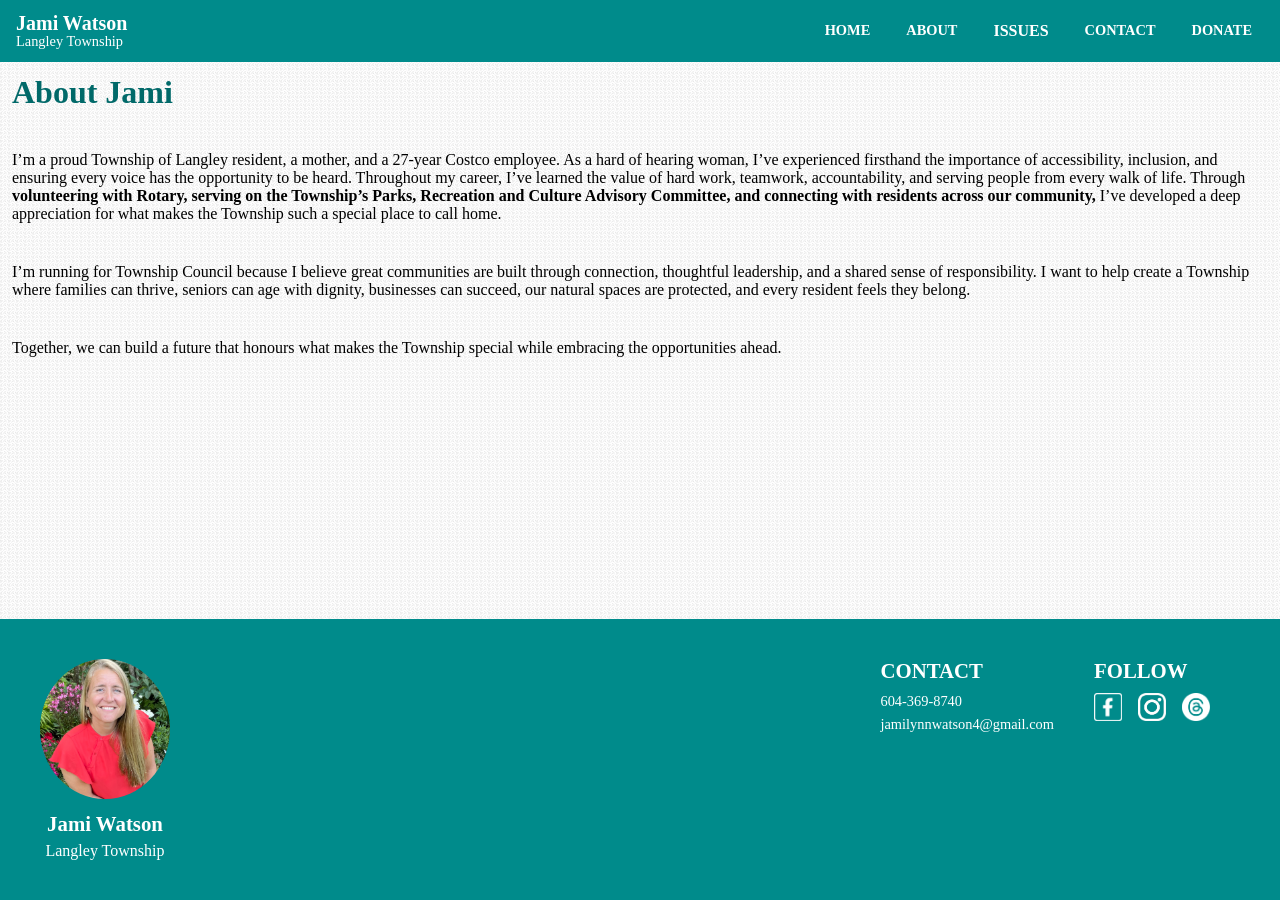
<file: about.html>
<!doctype html>
<html lang="en">
  <head>
    <meta charset="utf-8" />
    <meta name="viewport" content="width=device-width, initial-scale=1.0" />
    <meta name="description" content="Meet Jami Watson: Township of Langley resident, mother, and 27-year Costco employee running for Township Council to build a more inclusive, connected community.">
    <link href="css/style.css" rel="stylesheet" />
    <title>About | Jami Watson for Langley Township Council</title>
  </head>
  <body>

    <!-- BANNER -->
    <header class="hdr1" role="banner">
      <div class="hdr1__container">
        <div class="hdr1__bar">
          <span class="hdr1__wordmark">
            <span class="hdr1__name">Jami Watson</span>
            <span class="hdr1__municipality">Langley Township</span>
          </span>
          <div class="hdr1__actions">
            <a class="hdr1__nav-link" href="./index.html">HOME</a>
            <a class="hdr1__nav-link" href="./about.html">ABOUT</a>
            <div class="hdr1__dropdown">
              <button class="hdr1__nav-link hdr1__dropdown-toggle" aria-label="Read about Jami's stances on different issues" aria-haspopup="true" aria-expanded="false">ISSUES</button>
              <div class="hdr1__dropdown-menu">
                <a href="./issues/accessibility.html">Accessibility</a>
                <a href="./issues/community.html">Community</a>
                <a href="./issues/green_spaces.html">Green Spaces</a>
                <a href="./issues/housing.html">Housing</a>
                <a href="./issues/public_safety.html">Public Safety</a>
                <a href="./issues/seniors_and_families.html">Seniors &amp; Family</a>
              </div>
            </div>
            <a class="hdr1__nav-link" href="#contact">CONTACT</a>
            <a class="hdr1__nav-link" href="./donate.html">DONATE</a>
          </div>
        </div>
      </div>
    </header>

    <main class="page-content">
      <h1 class="issue__title">About Jami</h1>

      <p class="issue__body">
       I’m a proud Township of Langley resident, a mother, and a 27-year Costco employee. 
       As a hard of hearing woman, I’ve experienced firsthand the importance of accessibility, inclusion, and ensuring every voice has the opportunity to be heard. 
       Throughout my career, I’ve learned the value of hard work, teamwork, accountability, and serving people from every walk of life. 
       Through <b>volunteering with Rotary, serving on the Township’s Parks, Recreation and Culture Advisory Committee, and connecting with residents across our community,</b>
       I’ve developed a deep appreciation for what makes the Township such a special place to call home.
      </p>

      <p class="issue__body">
       I’m running for Township Council because I believe great communities are built through connection,
       thoughtful leadership, and a shared sense of responsibility. 
       I want to help create a Township where families can thrive, seniors can age with dignity,
       businesses can succeed, our natural spaces are protected, and every resident feels they belong.
      </p>

      <p class="issue__body">
       Together, we can build a future that honours what makes the Township special while embracing the opportunities ahead.
      </p>
    </main>

    <!-- FOOTER -->
    <footer class="ftr" id="contact" role="contentinfo">
      <div class="ftr__container">
        <div class="ftr__profile">
          <img class="ftr__photo" src="images/profile.jpg" alt="Jami Watson">
          <span class="ftr__name">Jami Watson</span>
          <span class="ftr__municipality">Langley Township</span>
        </div>
        <div class="ftr__right">
          <div class="ftr__contact">
            <span class="ftr__heading">CONTACT</span>
            <a class="ftr__link" href="tel:+16043698740" aria-label="Call Jami at 604-369-8740">604-369-8740</a>
            <a class="ftr__link" href="mailto:jamilynnwatson4@gmail.com" aria-label="Email Jami at jamilynnwatson4@gmail.com">jamilynnwatson4@gmail.com</a>
          </div>
          <div class="ftr__social">
            <span class="ftr__heading">FOLLOW</span>
            <div class="ftr__icons">
              <a class="ftr__icon" href="https://www.facebook.com/profile.php?id=61579025879005" aria-label="Jami on Facebook">
                <img src="images/facebook.png" alt="Facebook">
              </a>
              <a class="ftr__icon" href="https://www.instagram.com/community_of_langley_/" aria-label="Jami on Instagram">
                <img src="images/instagram.png" alt="Instagram">
              </a>
              <a class="ftr__icon" href="https://www.threads.com/@community_of_langley_/" aria-label="Jami on Threads">
                <img src="images/threads.png" alt="Threads">
              </a>
            </div>
          </div>
        </div>
      </div>
    </footer>

    <script src="js/main.js"></script>
  </body>
</html>
</file>
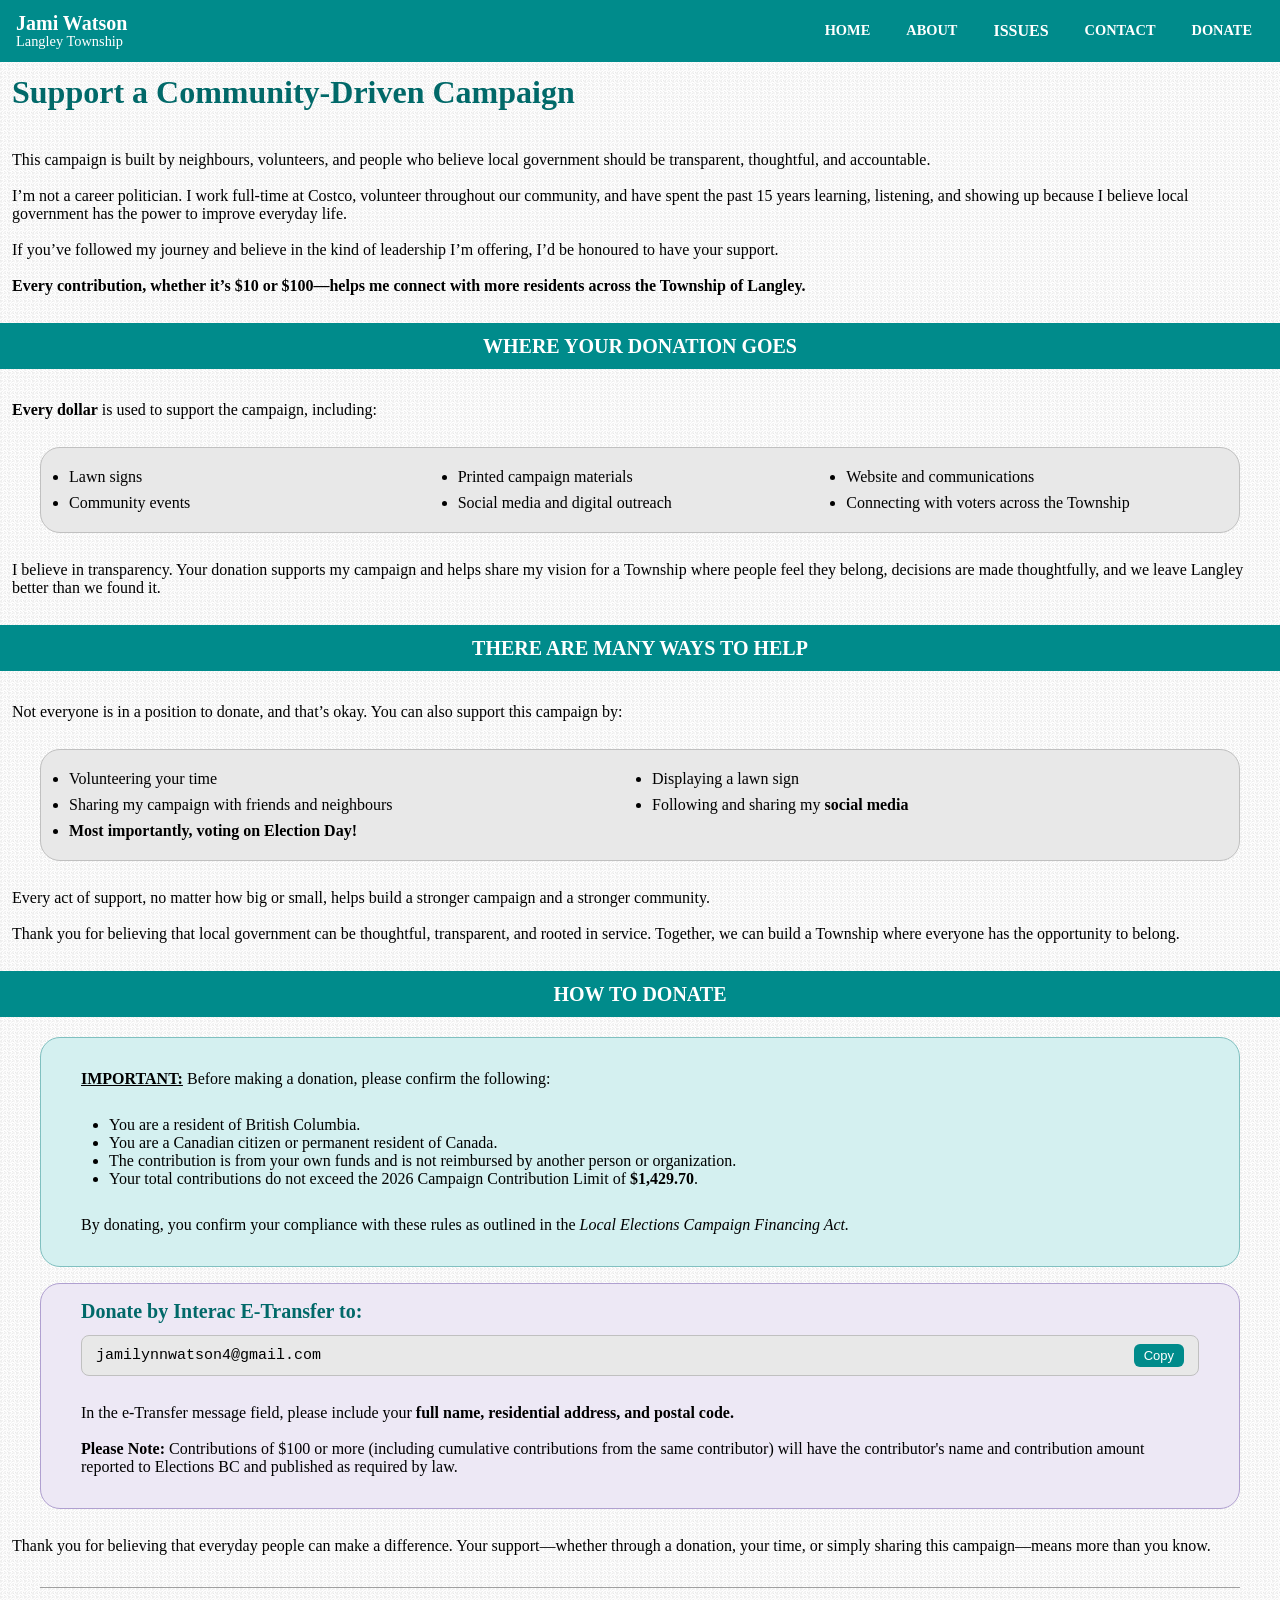
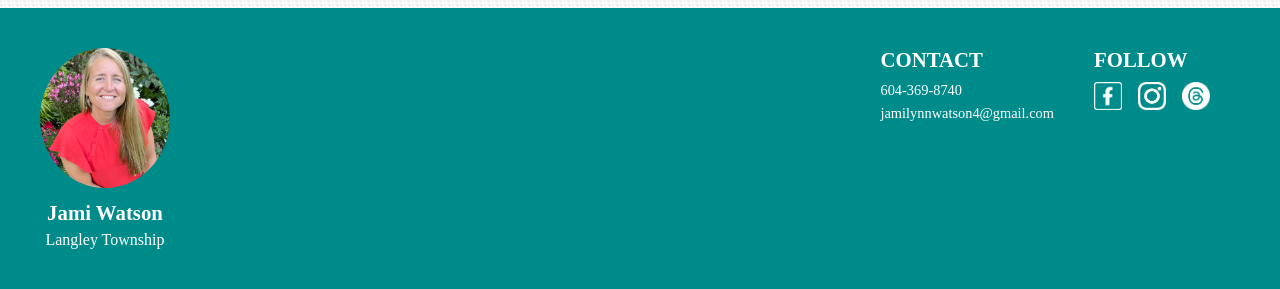
<file: donate.html>
<!doctype html>
<html lang="en">
  <head>
    <meta charset="utf-8" />
    <meta name="viewport" content="width=device-width, initial-scale=1.0" />
    <meta name="description" content="Support Jami Watson's campaign for Langley Township. Donate via Interac e-Transfer, volunteer, or share her vision for a transparent, community-driven local government.">
    <link href="css/style.css" rel="stylesheet" />
    <title>Donate | Jami Watson for Langley Township Council</title>
  </head>
  <body>

    <!-- BANNER -->
    <header class="hdr1" role="banner">
      <div class="hdr1__container">
        <div class="hdr1__bar">
          <span class="hdr1__wordmark">
            <span class="hdr1__name">Jami Watson</span>
            <span class="hdr1__municipality">Langley Township</span>
          </span>
          <div class="hdr1__actions">
            <a class="hdr1__nav-link" href="./index.html">HOME</a>
            <a class="hdr1__nav-link" href="./about.html">ABOUT</a>
            <div class="hdr1__dropdown">
              <button class="hdr1__nav-link hdr1__dropdown-toggle" aria-label="Read about Jami's stances on different issues" aria-haspopup="true" aria-expanded="false">ISSUES</button>
              <div class="hdr1__dropdown-menu">
                <a href="./issues/accessibility.html">Accessibility</a>
                <a href="./issues/community.html">Community</a>
                <a href="./issues/green_spaces.html">Green Spaces</a>
                <a href="./issues/housing.html">Housing</a>
                <a href="./issues/public_safety.html">Public Safety</a>
                <a href="./issues/seniors_and_families.html">Seniors &amp; Family</a>
              </div>
            </div>
            <a class="hdr1__nav-link" href="#contact">CONTACT</a>
            <a class="hdr1__nav-link" href="./donate.html">DONATE</a>
          </div>
        </div>
      </div>
    </header>

    <main class="page-content">
      <h1 class="issue__title">Support a Community-Driven Campaign</h1>

      <p class="issue__body">
        This campaign is built by neighbours, volunteers, and people who believe local government should be transparent, thoughtful, and accountable.<br><br>

        I’m not a career politician. I work full-time at Costco, volunteer throughout our community, and have spent the past 15 years learning, 
        listening, and showing up because I believe local government has the power to improve everyday life.<br><br>

        If you’ve followed my journey and believe in the kind of leadership I’m offering, I’d be honoured to have your support.<br><br>

        <b>Every contribution, whether it’s $10 or $100—helps me connect with more residents across the Township of Langley.</b>
      </p>

      <header class="hdr2">
        <span class="hdr2__body">WHERE YOUR DONATION GOES</span>
      </header>

      <p class="issue__body">
        <b>Every dollar</b> is used to support the campaign, including:
      </p>

      <ul class="donate__list">
        <li>Lawn signs</li>
        <li>Printed campaign materials</li>
        <li>Website and communications</li>
        <li>Community events</li>
        <li>Social media and digital outreach</li>
        <li>Connecting with voters across the Township</li>
      </ul>

      <p class="issue__body">
        I believe in transparency. Your donation supports my campaign and helps share my vision for a Township where people feel they belong, 
        decisions are made thoughtfully, and we leave Langley better than we found it.
      </p>

      <header class="hdr2">
        <span class="hdr2__body">THERE ARE MANY WAYS TO HELP</span>
      </header>

      <p class="issue__body">
        Not everyone is in a position to donate, and that’s okay. You can also support this campaign by:
      </p>

      <ul class="donate__list_2">
        <li>Volunteering your time</li>
        <li>Displaying a lawn sign</li>
        <li>Sharing my campaign with friends and neighbours</li>
        <li>Following and sharing my <a class='socials-link' href=#contact>social media</a></li>
        <li><b>Most importantly, voting on Election Day!</b></li>
      </ul>

      <p class="issue__body">
        Every act of support, no matter how big or small, helps build a stronger campaign and a stronger community.<br><br>
        Thank you for believing that local government can be thoughtful, transparent, and rooted in service. 
        Together, we can build a Township where everyone has the opportunity to belong.
      </p>

      <header class="hdr2">
        <span class="hdr2__body">HOW TO DONATE</span>
      </header>
      
      <div class="donate__card">
        <p class="issue__body">
          <u><b>IMPORTANT:</b></u> Before making a donation, please confirm the following:
        </p>

        <ul class="confirm__list">
          <li>You are a resident of British Columbia.</li>
          <li>You are a Canadian citizen or permanent resident of Canada.</li>
          <li>The contribution is from your own funds and is not reimbursed by another person or organization.</li>
          <li>Your total contributions do not exceed the 2026 Campaign Contribution Limit of <b>$1,429.70</b>.</li>
        </ul>
        <p class="issue__body">By donating, you confirm your compliance with these rules as outlined in the <i>Local Elections Campaign Financing Act.</i></p>
      </div>
      
      <div class="donate__card_2">
        <h3 class="donate__subheading">Donate by Interac E-Transfer to:</h3>
        <div class="copy-block">
          <span class="copy-block__text">jamilynnwatson4@gmail.com</span>
          <button class="copy-block__btn" onclick="copyToClipboard(this, 'jamilynnwatson4@gmail.com')">Copy</button>
        </div>

        <p class="issue__body">
          In the e-Transfer message field, please include your <b>full name, residential address, and postal code.</b><br><br>
          <b>Please Note:</b> Contributions of $100 or more (including cumulative contributions from the same contributor) 
          will have the contributor's name and contribution amount reported to Elections BC and published as required by law.
        </p>
      </div>

      <p class="issue__body">
        Thank you for believing that everyday people can make a difference. 
        Your support—whether through a donation, your time, or simply sharing this campaign—means more than you know.
      </p>

      <div class="footer-divider"></div>
    </main>

    <!-- FOOTER -->
    <footer class="ftr" id="contact" role="contentinfo">
      <div class="ftr__container">
        <div class="ftr__profile">
          <img class="ftr__photo" src="images/profile.jpg" alt="Jami Watson">
          <span class="ftr__name">Jami Watson</span>
          <span class="ftr__municipality">Langley Township</span>
        </div>
        <div class="ftr__right">
          <div class="ftr__contact">
            <span class="ftr__heading">CONTACT</span>
            <a class="ftr__link" href="tel:+16043698740" aria-label="Call Jami at 604-369-8740">604-369-8740</a>
            <a class="ftr__link" href="mailto:jamilynnwatson4@gmail.com" aria-label="Email Jami at jamilynnwatson4@gmail.com">jamilynnwatson4@gmail.com</a>
          </div>
          <div class="ftr__social">
            <span class="ftr__heading">FOLLOW</span>
            <div class="ftr__icons">
              <a class="ftr__icon" href="https://www.facebook.com/profile.php?id=61579025879005" aria-label="Jami on Facebook">
                <img src="images/facebook.png" alt="Facebook">
              </a>
              <a class="ftr__icon" href="https://www.instagram.com/community_of_langley_/" aria-label="Jami on Instagram">
                <img src="images/instagram.png" alt="Instagram">
              </a>
              <a class="ftr__icon" href="https://www.threads.com/@community_of_langley_/" aria-label="Jami on Threads">
                <img src="images/threads.png" alt="Threads">
              </a>
            </div>
          </div>
        </div>
      </div>
    </footer>

    <script src="js/main.js"></script>
  </body>
</html>
</file>
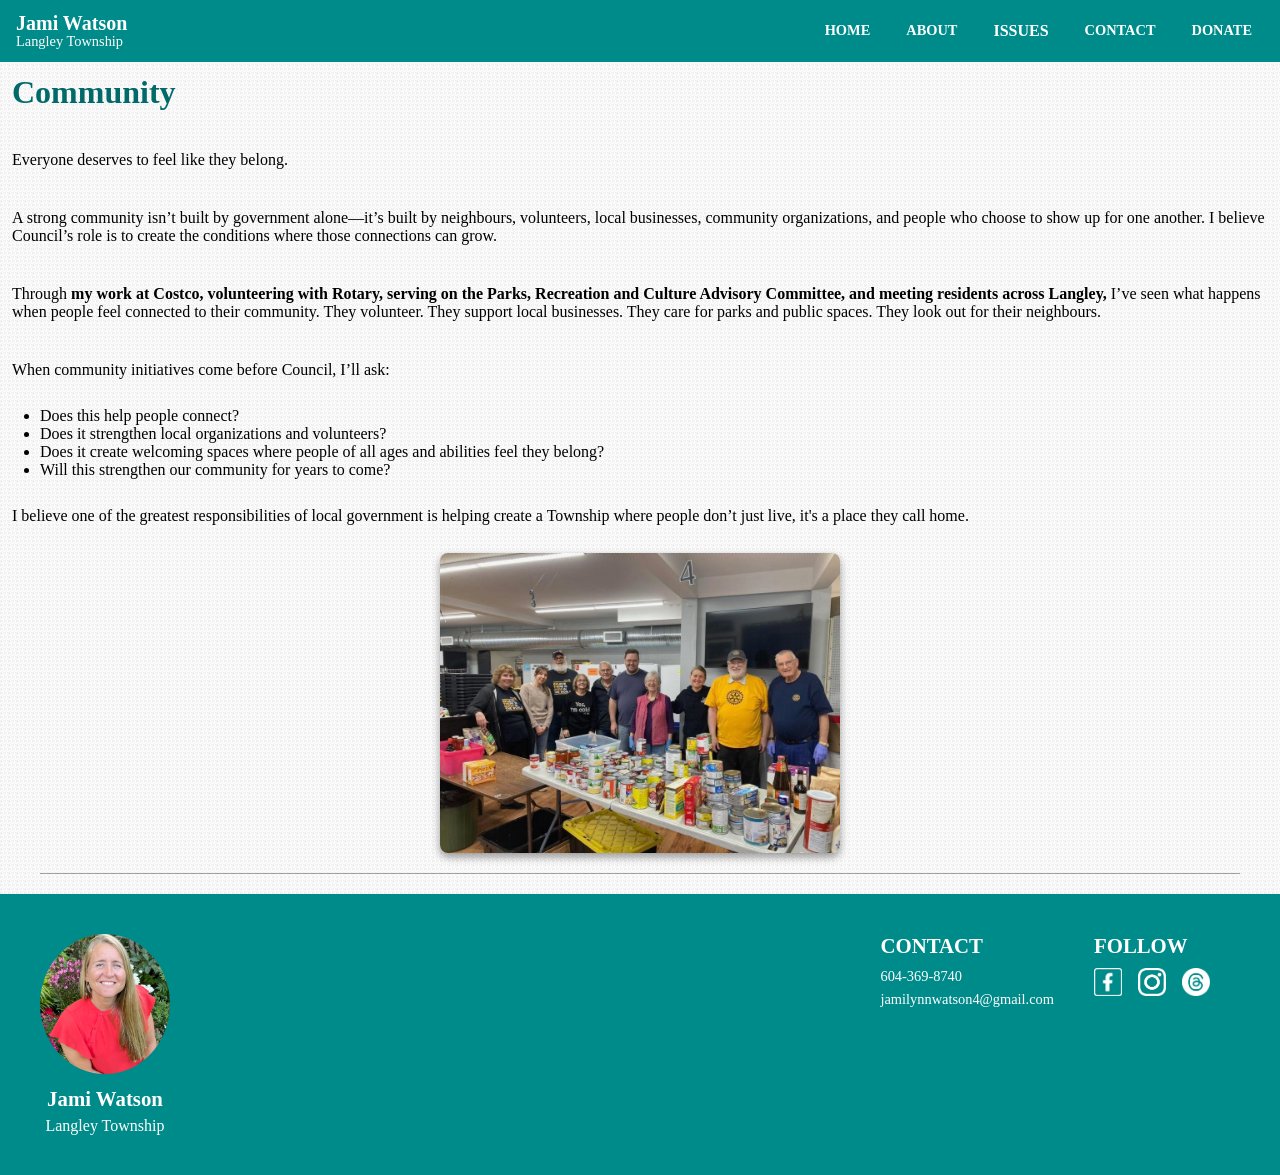
<file: issues/community.html>
<!doctype html>
<html lang="en">
  <head>
    <meta charset="utf-8" />
    <meta name="viewport" content="width=device-width, initial-scale=1.0" />
    <meta name="description" content="Jami Watson on building community: strengthening connections between neighbours, volunteers, and local organizations so every resident of Langley Township feels they belong.">
    <link href="../css/style.css" rel="stylesheet" />
    <title>Community | Jami Watson for Langley Township Council</title>
  </head>
  <body>

    <header class="hdr1" role="banner">
      <div class="hdr1__container">
        <div class="hdr1__bar">
          <span class="hdr1__wordmark">
            <span class="hdr1__name">Jami Watson</span>
            <span class="hdr1__municipality">Langley Township</span>
          </span>
          <div class="hdr1__actions">
            <a class="hdr1__nav-link" href="../index.html">HOME</a>
            <a class="hdr1__nav-link" href="../about.html">ABOUT</a>
            <div class="hdr1__dropdown">
              <button class="hdr1__nav-link hdr1__dropdown-toggle" aria-label="Read about Jami's stances on different issues" aria-haspopup="true" aria-expanded="false">ISSUES</button>
              <div class="hdr1__dropdown-menu">
                <a href="./accessibility.html">Accessibility</a>
                <a href="./community.html">Community</a>
                <a href="./green_spaces.html">Green Spaces</a>
                <a href="./housing.html">Housing</a>
                <a href="./public_safety.html">Public Safety</a>
                <a href="./seniors_and_families.html">Seniors &amp; Family</a>
              </div>
            </div>
            <a class="hdr1__nav-link" href="#contact">CONTACT</a>
            <a class="hdr1__nav-link" href="../donate.html">DONATE</a>
          </div>
        </div>
      </div>
    </header>

    <main class="page-content">
      <h1 class="issue__title">Community</h1>

      <p class="issue__body">
        Everyone deserves to feel like they belong.
      </p>

      <p class="issue__body">
        A strong community isn’t built by government alone—it’s built by neighbours, 
        volunteers, local businesses, community organizations, and people who choose to show up for one another. 
        I believe Council’s role is to create the conditions where those connections can grow.
      </p>

      <p class="issue__body">
      Through <b>my work at Costco, volunteering with Rotary, serving on the Parks, Recreation and Culture Advisory Committee, and meeting residents across Langley,</b>
      I’ve seen what happens when people feel connected to their community. They volunteer. 
      They support local businesses. They care for parks and public spaces. They look out for their neighbours.
      </p>

      <p class="issue__body">
      When community initiatives come before Council, I’ll ask:
      </p>

      <ul class="issue__list">
        <li>Does this help people connect?</li>
        <li>Does it strengthen local organizations and volunteers?</li>
        <li>Does it create welcoming spaces where people of all ages and abilities feel they belong?</li>
        <li>Will this strengthen our community for years to come?</li>
      </ul>

      <p class="issue__body">
        I believe one of the greatest responsibilities of local government is helping create a Township where people don’t just live, it's a place they call home.
      </p>

      <img class="community__image" src="../images/community_2.jpeg" alt="Jami volunteering at the food bank with Rotary.">
      <div class="footer-divider"></div>
    </main>

    <!-- FOOTER -->
    <footer class="ftr" id="contact" role="contentinfo">
      <div class="ftr__container">
        <div class="ftr__profile">
          <img class="ftr__photo" src="../images/profile.jpg" alt="Jami Watson">
          <span class="ftr__name">Jami Watson</span>
          <span class="ftr__municipality">Langley Township</span>
        </div>
        <div class="ftr__right">
          <div class="ftr__contact">
            <span class="ftr__heading">CONTACT</span>
            <a class="ftr__link" href="tel:+16043698740" aria-label="Call Jami at 604-369-8740">604-369-8740</a>
            <a class="ftr__link" href="mailto:jamilynnwatson4@gmail.com" aria-label="Email Jami at jamilynnwatson4@gmail.com">jamilynnwatson4@gmail.com</a>
          </div>
          <div class="ftr__social">
            <span class="ftr__heading">FOLLOW</span>
            <div class="ftr__icons">
              <a class="ftr__icon" href="https://www.facebook.com/profile.php?id=61579025879005" aria-label="Jami on Facebook">
                <img src="../images/facebook.png" alt="Facebook">
              </a>
              <a class="ftr__icon" href="https://www.instagram.com/community_of_langley_/" aria-label="Jami on Instagram">
                <img src="../images/instagram.png" alt="Instagram">
              </a>
              <a class="ftr__icon" href="https://www.threads.com/@community_of_langley_/" aria-label="Jami on Threads">
                <img src="../images/threads.png" alt="Threads">
              </a>
            </div>
          </div>
        </div>
      </div>
    </footer>

    <script src="../js/main.js"></script>
  </body>
</html>
</file>
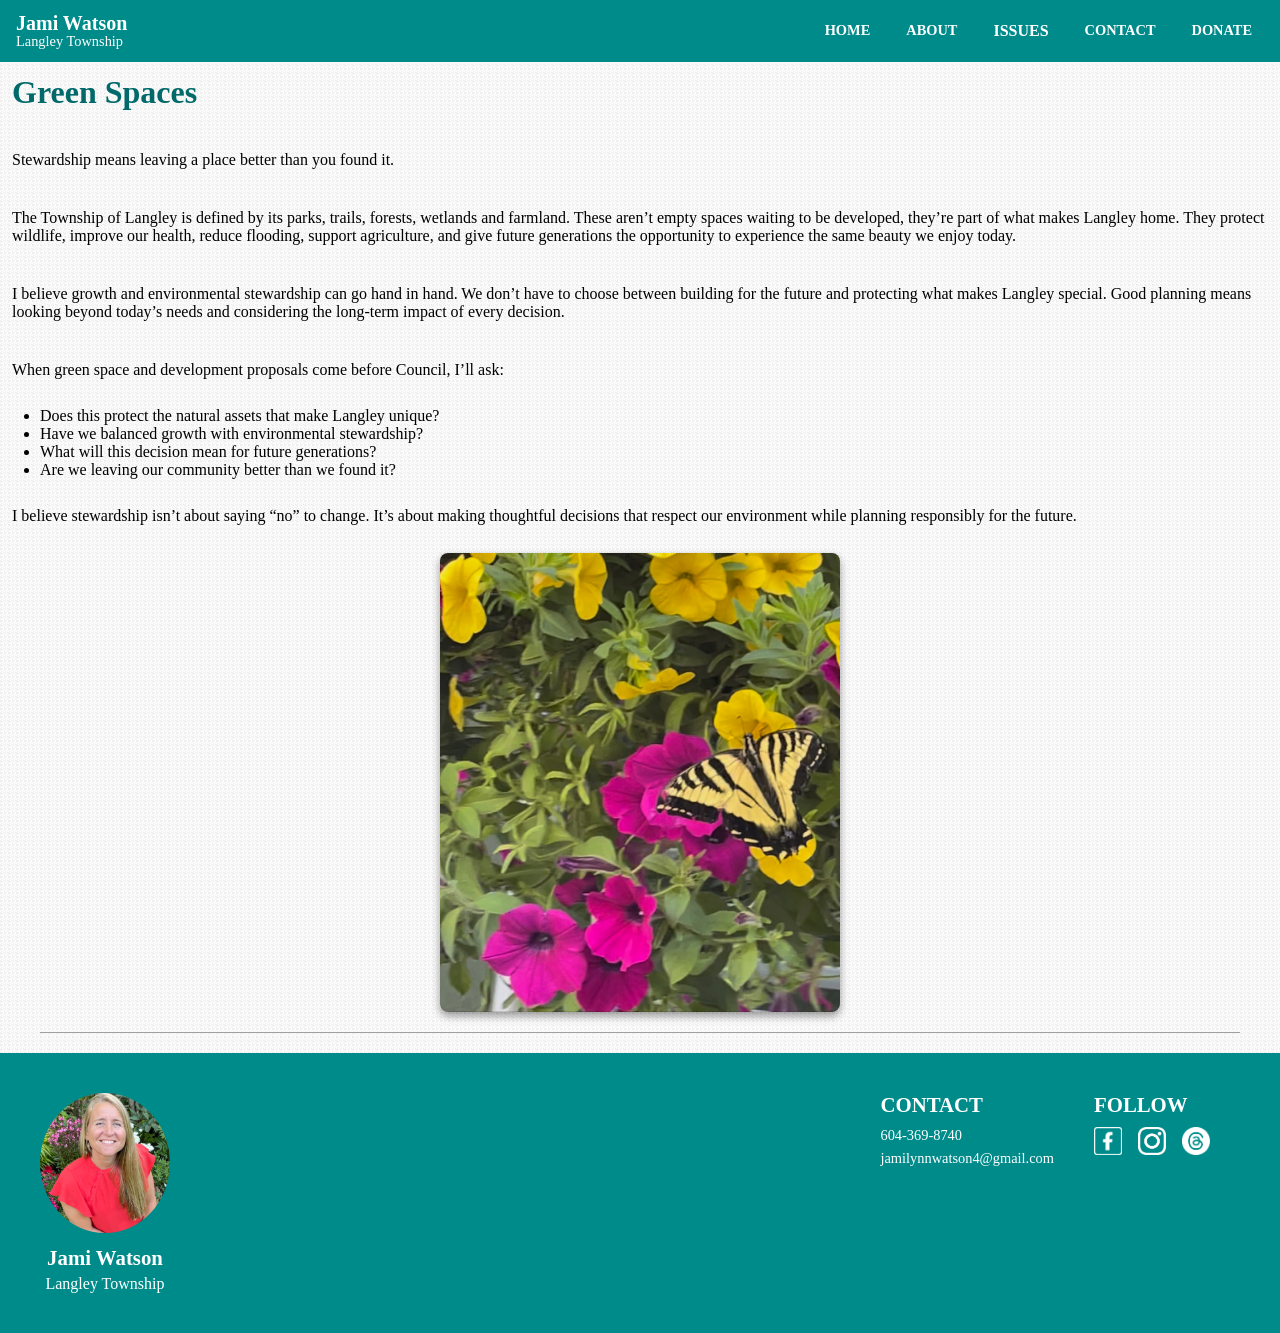
<file: issues/green_spaces.html>
<!doctype html>
<html lang="en">
  <head>
    <meta charset="utf-8" />
    <meta name="viewport" content="width=device-width, initial-scale=1.0" />
    <meta name="description" content="Jami Watson on green spaces: protecting Langley Township's parks, trails, forests, and farmland while balancing responsible growth with long-term environmental stewardship.">
    <link href="../css/style.css" rel="stylesheet" />
    <title>Green Spaces | Jami Watson for Langley Township Council</title>
  </head>
  <body>

    <header class="hdr1" role="banner">
      <div class="hdr1__container">
        <div class="hdr1__bar">
          <span class="hdr1__wordmark">
            <span class="hdr1__name">Jami Watson</span>
            <span class="hdr1__municipality">Langley Township</span>
          </span>
          <div class="hdr1__actions">
            <a class="hdr1__nav-link" href="../index.html">HOME</a>
            <a class="hdr1__nav-link" href="../about.html">ABOUT</a>
            <div class="hdr1__dropdown">
              <button class="hdr1__nav-link hdr1__dropdown-toggle" aria-label="Read about Jami's stances on different issues" aria-haspopup="true" aria-expanded="false">ISSUES</button>
              <div class="hdr1__dropdown-menu">
                <a href="./accessibility.html">Accessibility</a>
                <a href="./community.html">Community</a>
                <a href="./green_spaces.html">Green Spaces</a>
                <a href="./housing.html">Housing</a>
                <a href="./public_safety.html">Public Safety</a>
                <a href="./seniors_and_families.html">Seniors &amp; Family</a>
              </div>
            </div>
            <a class="hdr1__nav-link" href="#contact">CONTACT</a>
            <a class="hdr1__nav-link" href="../donate.html">DONATE</a>
          </div>
        </div>
      </div>
    </header>

    <main class="page-content">
      <h1 class="issue__title">Green Spaces</h1>

      <p class="issue__body">
        Stewardship means leaving a place better than you found it.
      </p>

      <p class="issue__body">
        The Township of Langley is defined by its parks, trails, forests, wetlands and farmland.
        These aren’t empty spaces waiting to be developed, they’re part of what makes Langley home.
        They protect wildlife, improve our health, reduce flooding, support agriculture, and give future generations the opportunity to experience the same beauty we enjoy today.
      </p>

      <p class="issue__body">
        I believe growth and environmental stewardship can go hand in hand.
        We don’t have to choose between building for the future and protecting what makes Langley special. 
        Good planning means looking beyond today’s needs and considering the long-term impact of every decision.
      </p>

      <p class="issue__body">
        When green space and development proposals come before Council, I’ll ask:
      </p>

      <ul class="issue__list">
        <li>Does this protect the natural assets that make Langley unique?</li>
        <li>Have we balanced growth with environmental stewardship?</li>
        <li>What will this decision mean for future generations?</li>
        <li>Are we leaving our community better than we found it?</li>
      </ul>

      <p class="issue__body">
        I believe stewardship isn’t about saying “no” to change. 
        It’s about making thoughtful decisions that respect our environment while planning responsibly for the future.
      </p>

      <img class="green_spaces__image" src="../images/green_spaces_3.jpeg" alt="A butterfly sitting on a flower.">
      <div class="footer-divider"></div>

    </main>

    <!-- FOOTER -->
    <footer class="ftr" id="contact" role="contentinfo">
      <div class="ftr__container">
        <div class="ftr__profile">
          <img class="ftr__photo" src="../images/profile.jpg" alt="Jami Watson">
          <span class="ftr__name">Jami Watson</span>
          <span class="ftr__municipality">Langley Township</span>
        </div>
        <div class="ftr__right">
          <div class="ftr__contact">
            <span class="ftr__heading">CONTACT</span>
            <a class="ftr__link" href="tel:+16043698740" aria-label="Call Jami at 604-369-8740">604-369-8740</a>
            <a class="ftr__link" href="mailto:jamilynnwatson4@gmail.com" aria-label="Email Jami at jamilynnwatson4@gmail.com">jamilynnwatson4@gmail.com</a>
          </div>
          <div class="ftr__social">
            <span class="ftr__heading">FOLLOW</span>
            <div class="ftr__icons">
              <a class="ftr__icon" href="https://www.facebook.com/profile.php?id=61579025879005" aria-label="Jami on Facebook">
                <img src="../images/facebook.png" alt="Facebook">
              </a>
              <a class="ftr__icon" href="https://www.instagram.com/community_of_langley_/" aria-label="Jami on Instagram">
                <img src="../images/instagram.png" alt="Instagram">
              </a>
              <a class="ftr__icon" href="https://www.threads.com/@community_of_langley_/" aria-label="Jami on Threads">
                <img src="../images/threads.png" alt="Threads">
              </a>
            </div>
          </div>
        </div>
      </div>
    </footer>

    <script src="../js/main.js"></script>
  </body>
</html>
</file>
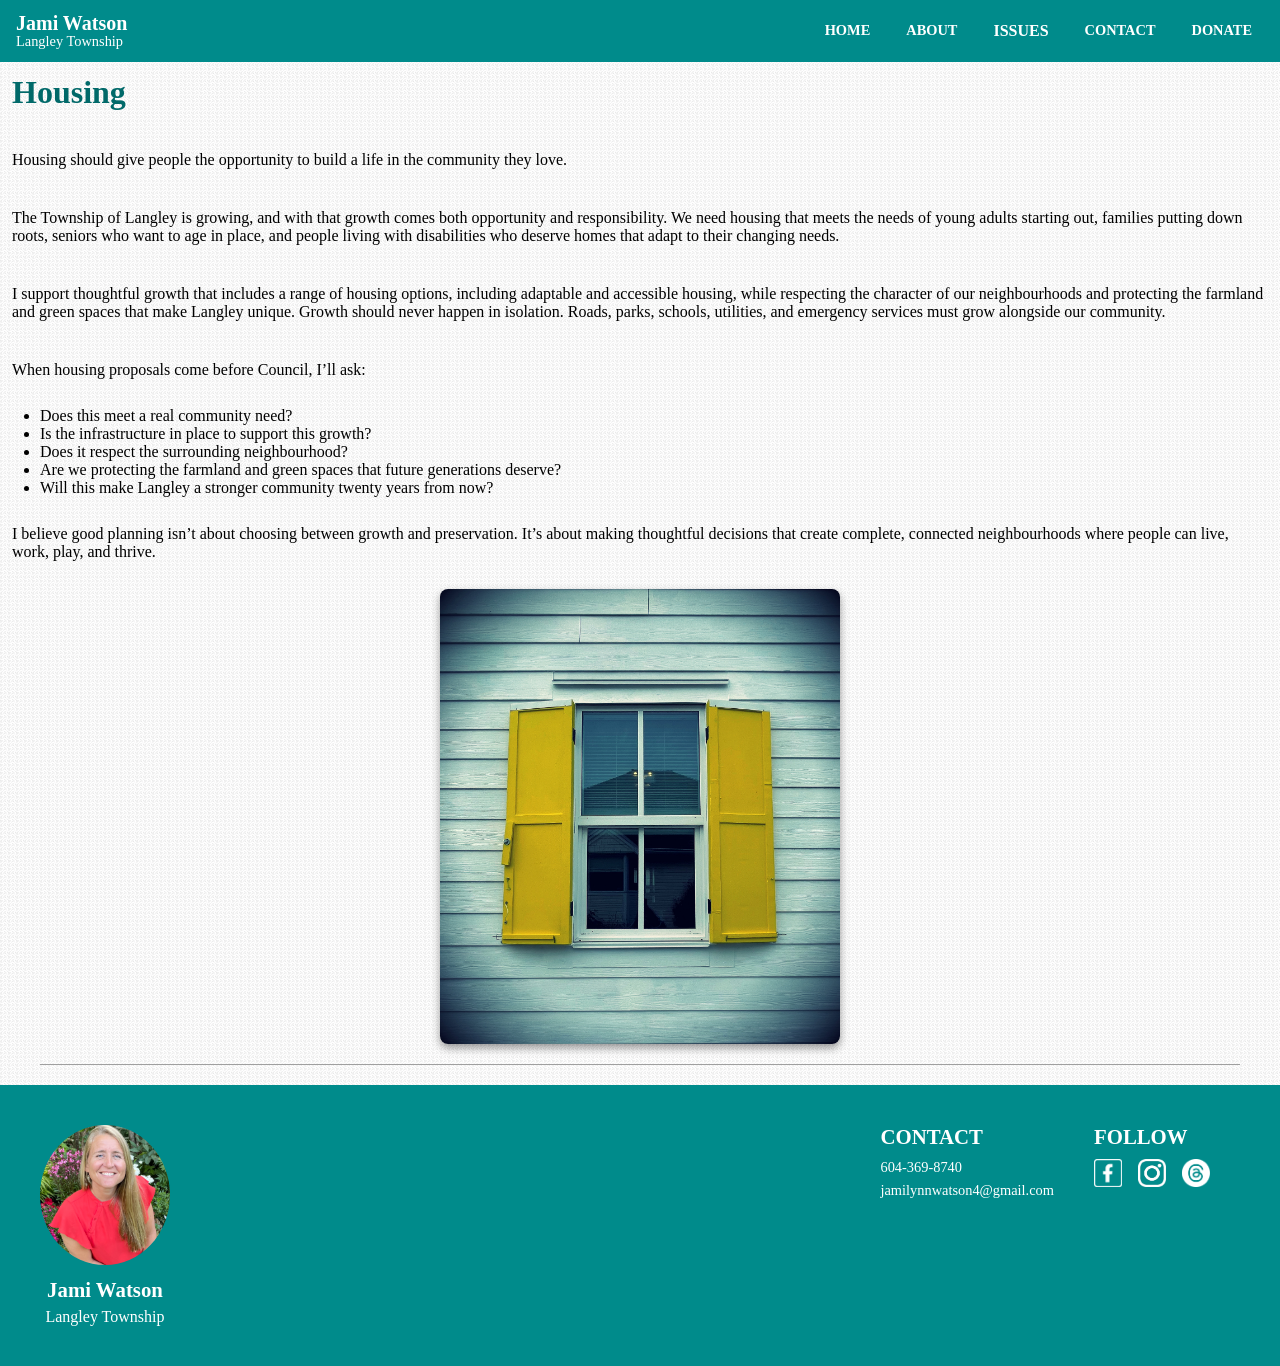
<file: issues/housing.html>
<!doctype html>
<html lang="en">
  <head>
    <meta charset="utf-8" />
    <meta name="viewport" content="width=device-width, initial-scale=1.0" />
    <meta name="description" content="Jami Watson on housing: supporting thoughtful growth with a range of accessible housing options for Langley Township, backed by infrastructure that grows alongside the community.">
    <link href="../css/style.css" rel="stylesheet" />
    <title>Housing | Jami Watson for Langley Township Council</title>
  </head>
  <body>

    <header class="hdr1" role="banner">
      <div class="hdr1__container">
        <div class="hdr1__bar">
          <span class="hdr1__wordmark">
            <span class="hdr1__name">Jami Watson</span>
            <span class="hdr1__municipality">Langley Township</span>
          </span>
          <div class="hdr1__actions">
            <a class="hdr1__nav-link" href="../index.html">HOME</a>
            <a class="hdr1__nav-link" href="../about.html">ABOUT</a>
            <div class="hdr1__dropdown">
              <button class="hdr1__nav-link hdr1__dropdown-toggle" aria-label="Read about Jami's stances on different issues" aria-haspopup="true" aria-expanded="false">ISSUES</button>
              <div class="hdr1__dropdown-menu">
                <a href="./accessibility.html">Accessibility</a>
                <a href="./community.html">Community</a>
                <a href="./green_spaces.html">Green Spaces</a>
                <a href="./housing.html">Housing</a>
                <a href="./public_safety.html">Public Safety</a>
                <a href="./seniors_and_families.html">Seniors &amp; Family</a>
              </div>
            </div>
            <a class="hdr1__nav-link" href="#contact">CONTACT</a>
            <a class="hdr1__nav-link" href="../donate.html">DONATE</a>
          </div>
        </div>
      </div>
    </header>

    <main class="page-content">
      <h1 class="issue__title">Housing</h1>

      <p class="issue__body">
        Housing should give people the opportunity to build a life in the community they love.
      </p>

      <p class="issue__body">
        The Township of Langley is growing, and with that growth comes both opportunity and responsibility. 
        We need housing that meets the needs of young adults starting out, families putting down roots, 
        seniors who want to age in place, and people living with disabilities who deserve homes that adapt to their changing needs.
      </p>

      <p class="issue__body">
        I support thoughtful growth that includes a range of housing options, including adaptable and accessible housing,
        while respecting the character of our neighbourhoods and protecting the farmland and green spaces that make Langley unique.
        Growth should never happen in isolation. Roads, parks, schools, utilities, and emergency services must grow alongside our community.
      </p>
      
      <p class="issue__body">When housing proposals come before Council, I’ll ask:</p>

      <ul class="issue__list">
        <li>Does this meet a real community need?</li>
        <li>Is the infrastructure in place to support this growth?</li>
        <li>Does it respect the surrounding neighbourhood?</li>
        <li>Are we protecting the farmland and green spaces that future generations deserve?</li>
        <li>Will this make Langley a stronger community twenty years from now?</li>
      </ul>

      <p class="issue__body">
        I believe good planning isn’t about choosing between growth and preservation. 
        It’s about making thoughtful decisions that create complete, connected neighbourhoods where people can live, work, play, and thrive.
      </p>

      <img class="housing__image" src="../images/housing_3.jpeg" alt="A window with yellow shutters on a blue house.">
      <div class="footer-divider"></div>

    </main>

    <!-- FOOTER -->
    <footer class="ftr" id="contact" role="contentinfo">
      <div class="ftr__container">
        <div class="ftr__profile">
          <img class="ftr__photo" src="../images/profile.jpg" alt="Jami Watson">
          <span class="ftr__name">Jami Watson</span>
          <span class="ftr__municipality">Langley Township</span>
        </div>
        <div class="ftr__right">
          <div class="ftr__contact">
            <span class="ftr__heading">CONTACT</span>
            <a class="ftr__link" href="tel:+16043698740" aria-label="Call Jami at 604-369-8740">604-369-8740</a>
            <a class="ftr__link" href="mailto:jamilynnwatson4@gmail.com" aria-label="Email Jami at jamilynnwatson4@gmail.com">jamilynnwatson4@gmail.com</a>
          </div>
          <div class="ftr__social">
            <span class="ftr__heading">FOLLOW</span>
            <div class="ftr__icons">
              <a class="ftr__icon" href="https://www.facebook.com/profile.php?id=61579025879005" aria-label="Jami on Facebook">
                <img src="../images/facebook.png" alt="Facebook">
              </a>
              <a class="ftr__icon" href="https://www.instagram.com/community_of_langley_/" aria-label="Jami on Instagram">
                <img src="../images/instagram.png" alt="Instagram">
              </a>
              <a class="ftr__icon" href="https://www.threads.com/@community_of_langley_/" aria-label="Jami on Threads">
                <img src="../images/threads.png" alt="Threads">
              </a>
            </div>
          </div>
        </div>
      </div>
    </footer>

    <script src="../js/main.js"></script>
  </body>
</html>
</file>
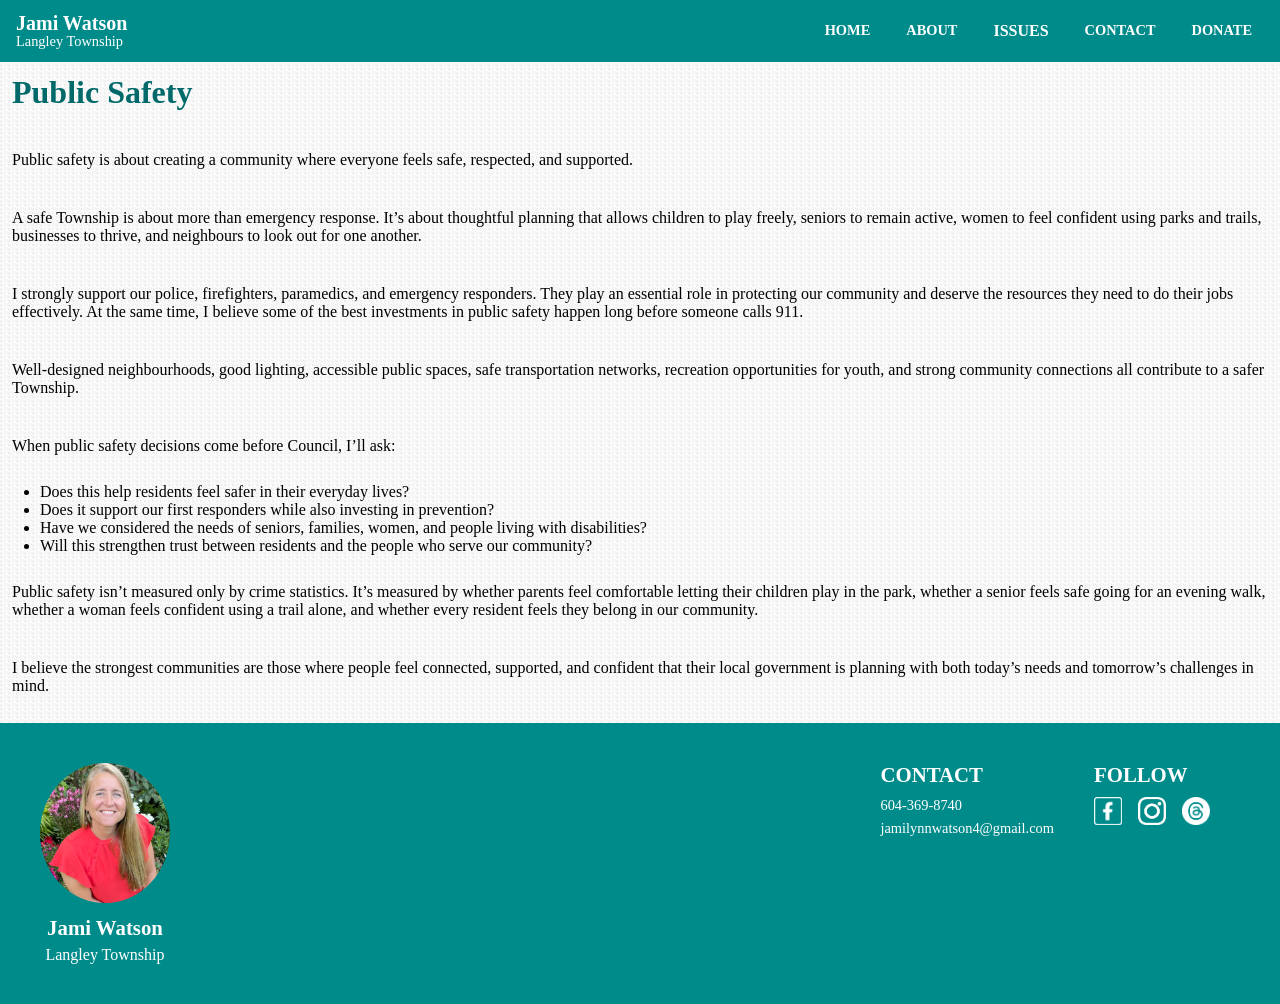
<file: issues/public_safety.html>
<!doctype html>
<html lang="en">
  <head>
    <meta charset="utf-8" />
    <meta name="viewport" content="width=device-width, initial-scale=1.0" />
    <meta name="description" content="Jami Watson on public safety: supporting first responders while investing in prevention through good design, lighting, and strong community connections across Langley Township.">
    <link href="../css/style.css" rel="stylesheet" />
    <title>Public Safety | Jami Watson for Langley Township Council</title>
  </head>
  <body>

    <header class="hdr1" role="banner">
      <div class="hdr1__container">
        <div class="hdr1__bar">
          <span class="hdr1__wordmark">
            <span class="hdr1__name">Jami Watson</span>
            <span class="hdr1__municipality">Langley Township</span>
          </span>
          <div class="hdr1__actions">
            <a class="hdr1__nav-link" href="../index.html">HOME</a>
            <a class="hdr1__nav-link" href="../about.html">ABOUT</a>
            <div class="hdr1__dropdown">
              <button class="hdr1__nav-link hdr1__dropdown-toggle" aria-label="Read about Jami's stances on different issues" aria-haspopup="true" aria-expanded="false">ISSUES</button>
              <div class="hdr1__dropdown-menu">
                <a href="./accessibility.html">Accessibility</a>
                <a href="./community.html">Community</a>
                <a href="./green_spaces.html">Green Spaces</a>
                <a href="./housing.html">Housing</a>
                <a href="./public_safety.html">Public Safety</a>
                <a href="./seniors_and_families.html">Seniors &amp; Family</a>
              </div>
            </div>
            <a class="hdr1__nav-link" href="#contact">CONTACT</a>
            <a class="hdr1__nav-link" href="../donate.html">DONATE</a>
          </div>
        </div>
      </div>
    </header>

    <main class="page-content">
      <h1 class="issue__title">Public Safety</h1>

      <p class="issue__body">
        Public safety is about creating a community where everyone feels safe, respected, and supported.
      </p>

      <p class="issue__body">
        A safe Township is about more than emergency response. 
        It’s about thoughtful planning that allows children to play freely, seniors to remain active, 
        women to feel confident using parks and trails, businesses to thrive, and neighbours to look out for one another.
      </p>

      <p class="issue__body">
        I strongly support our police, firefighters, paramedics, and emergency responders. 
        They play an essential role in protecting our community and deserve the resources they need to do their jobs effectively.
        At the same time, I believe some of the best investments in public safety happen long before someone calls 911.
      </p>

      <p class="issue__body">
        Well-designed neighbourhoods, good lighting, accessible public spaces, 
        safe transportation networks, recreation opportunities for youth, and strong community connections all contribute to a safer Township.
      </p>

      <p class="issue__body">
        When public safety decisions come before Council, I’ll ask:
      </p>

      <ul class="issue__list">
        <li>Does this help residents feel safer in their everyday lives?</li>
        <li>Does it support our first responders while also investing in prevention?</li>
        <li>Have we considered the needs of seniors, families, women, and people living with disabilities?</li>
        <li>Will this strengthen trust between residents and the people who serve our community?</li>
      </ul>

      <p class="issue__body">
        Public safety isn’t measured only by crime statistics. 
        It’s measured by whether parents feel comfortable letting their children play in the park, 
        whether a senior feels safe going for an evening walk, whether a woman feels confident using a trail alone, 
        and whether every resident feels they belong in our community.
      </p>

      <p class="issue__body">
        I believe the strongest communities are those where people feel connected, 
        supported, and confident that their local government is planning with both today’s needs and tomorrow’s challenges in mind.
      </p>
    </main>

    <!-- FOOTER -->
    <footer class="ftr" id="contact" role="contentinfo">
      <div class="ftr__container">
        <div class="ftr__profile">
          <img class="ftr__photo" src="../images/profile.jpg" alt="Jami Watson">
          <span class="ftr__name">Jami Watson</span>
          <span class="ftr__municipality">Langley Township</span>
        </div>
        <div class="ftr__right">
          <div class="ftr__contact">
            <span class="ftr__heading">CONTACT</span>
            <a class="ftr__link" href="tel:+16043698740" aria-label="Call Jami at 604-369-8740">604-369-8740</a>
            <a class="ftr__link" href="mailto:jamilynnwatson4@gmail.com" aria-label="Email Jami at jamilynnwatson4@gmail.com">jamilynnwatson4@gmail.com</a>
          </div>
          <div class="ftr__social">
            <span class="ftr__heading">FOLLOW</span>
            <div class="ftr__icons">
              <a class="ftr__icon" href="https://www.facebook.com/profile.php?id=61579025879005" aria-label="Jami on Facebook">
                <img src="../images/facebook.png" alt="Facebook">
              </a>
              <a class="ftr__icon" href="https://www.instagram.com/community_of_langley_/" aria-label="Jami on Instagram">
                <img src="../images/instagram.png" alt="Instagram">
              </a>
              <a class="ftr__icon" href="https://www.threads.com/@community_of_langley_/" aria-label="Jami on Threads">
                <img src="../images/threads.png" alt="Threads">
              </a>
            </div>
          </div>
        </div>
      </div>
    </footer>

    <script src="../js/main.js"></script>
  </body>
</html>
</file>
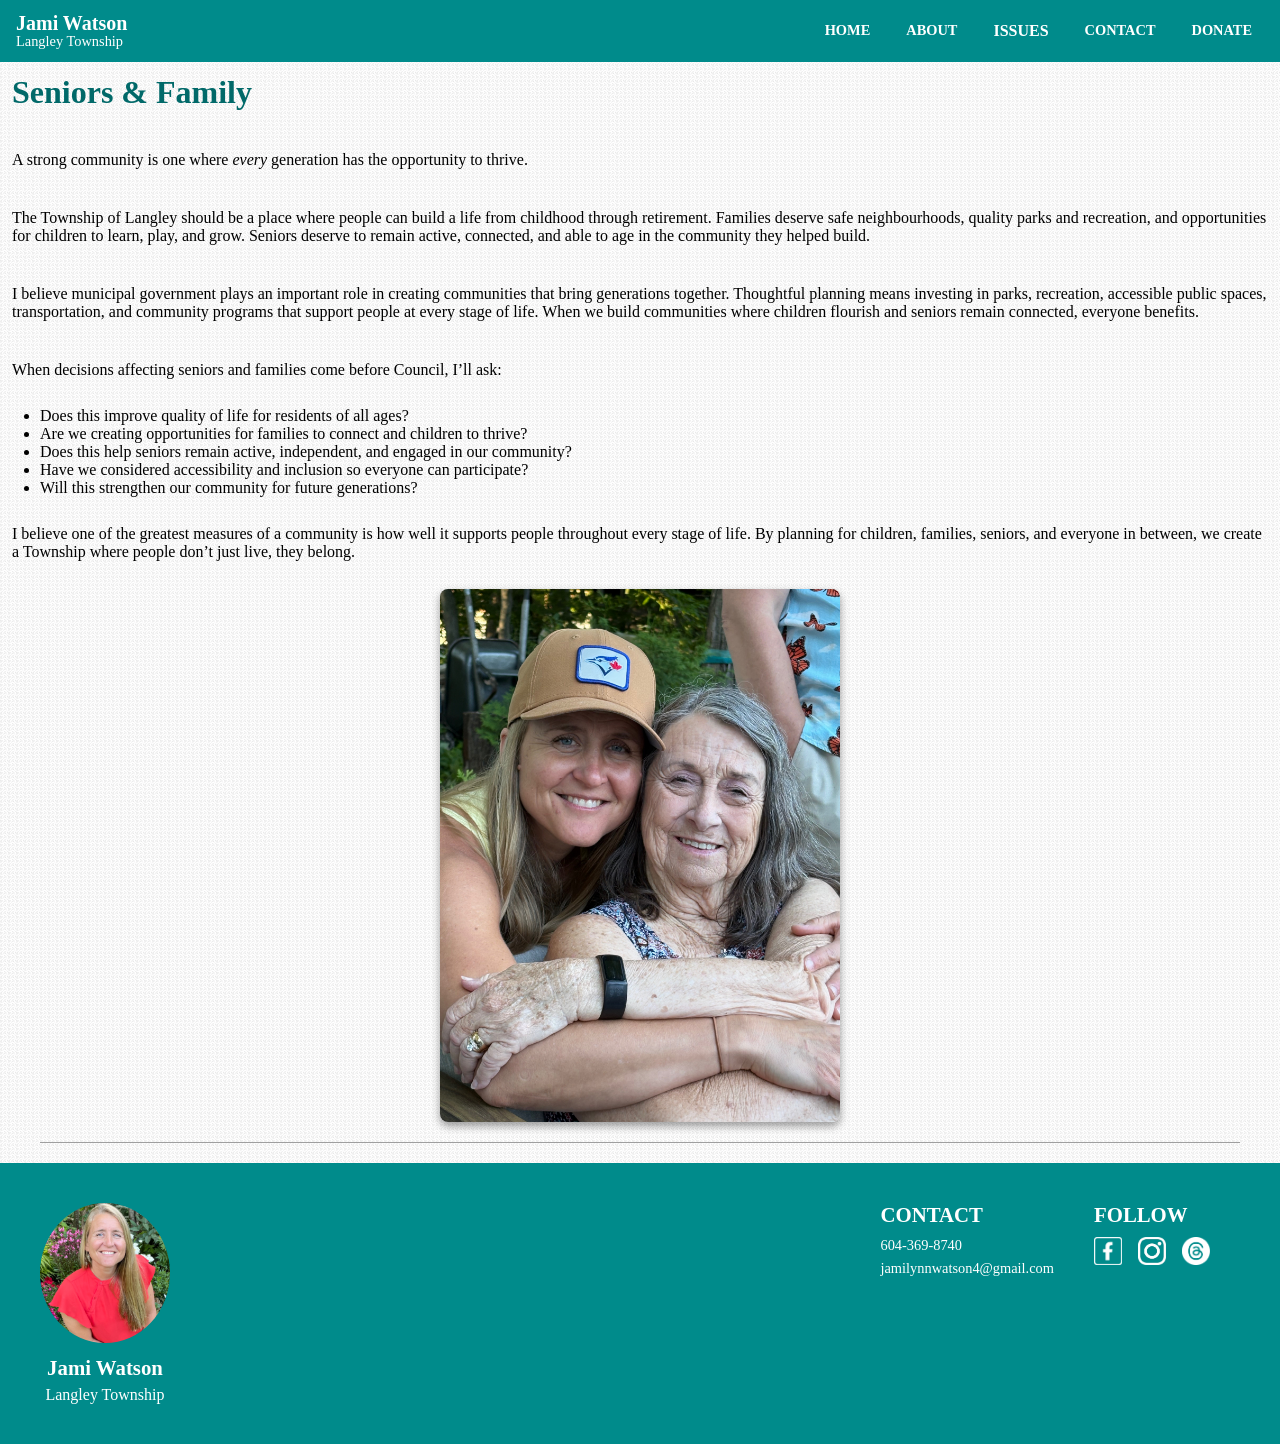
<file: issues/seniors_and_families.html>
<!doctype html>
<html lang="en">
  <head>
    <meta charset="utf-8" />
    <meta name="viewport" content="width=device-width, initial-scale=1.0" />
    <meta name="description" content="Jami Watson on seniors & family: investing in parks, accessible spaces, and community programs so every generation in Langley Township can thrive and stay connected.">
    <link href="../css/style.css" rel="stylesheet" />
    <title>Seniors &amp; Family | Jami Watson for Langley Township Council</title>
  </head>
  <body>

    <header class="hdr1" role="banner">
      <div class="hdr1__container">
        <div class="hdr1__bar">
          <span class="hdr1__wordmark">
            <span class="hdr1__name">Jami Watson</span>
            <span class="hdr1__municipality">Langley Township</span>
          </span>
          <div class="hdr1__actions">
            <a class="hdr1__nav-link" href="../index.html">HOME</a>
            <a class="hdr1__nav-link" href="../about.html">ABOUT</a>
            <div class="hdr1__dropdown">
              <button class="hdr1__nav-link hdr1__dropdown-toggle" aria-label="Read about Jami's stances on different issues" aria-haspopup="true" aria-expanded="false">ISSUES</button>
              <div class="hdr1__dropdown-menu">
                <a href="./accessibility.html">Accessibility</a>
                <a href="./community.html">Community</a>
                <a href="./green_spaces.html">Green Spaces</a>
                <a href="./housing.html">Housing</a>
                <a href="./public_safety.html">Public Safety</a>
                <a href="./seniors_and_families.html">Seniors &amp; Family</a>
              </div>
            </div>
            <a class="hdr1__nav-link" href="#contact">CONTACT</a>
            <a class="hdr1__nav-link" href="../donate.html">DONATE</a>
          </div>
        </div>
      </div>
    </header>

    <main class="page-content">
      <h1 class="issue__title">Seniors &amp; Family</h1>

      <p class="issue__body">
        A strong community is one where <i>every</i> generation has the opportunity to thrive.
      </p>

      <p class="issue__body">
        The Township of Langley should be a place where people can build a life from childhood through retirement.
        Families deserve safe neighbourhoods, quality parks and recreation, and opportunities for children to learn, 
        play, and grow. Seniors deserve to remain active, connected, and able to age in the community they helped build.
      </p>

      <p class="issue__body">
        I believe municipal government plays an important role in creating communities that bring generations together.
        Thoughtful planning means investing in parks, recreation, accessible public spaces, transportation,
        and community programs that support people at every stage of life. When we build communities where children flourish and seniors remain connected, everyone benefits.
      </p>

      <p class="issue__body">
        When decisions affecting seniors and families come before Council, I’ll ask:
      </p>

      <ul class="issue__list">
        <li>Does this improve quality of life for residents of all ages?</li>
        <li>Are we creating opportunities for families to connect and children to thrive?</li>
        <li>Does this help seniors remain active, independent, and engaged in our community?</li>
        <li>Have we considered accessibility and inclusion so everyone can participate?</li>
        <li>Will this strengthen our community for future generations?</li>
      </ul>

      <p class="issue__body">
        I believe one of the greatest measures of a community is how well it supports people throughout every stage of life.
        By planning for children, families, seniors, and everyone in between, we create a Township where people don’t just live, they belong.
      </p>

      <img class="seniors_and_family__image" src="../images/seniors_and_families_2.jpeg" alt="Jami with a relative.">
      <div class="footer-divider"></div>

    </main>

    <!-- FOOTER -->
    <footer class="ftr" id="contact" role="contentinfo">
      <div class="ftr__container">
        <div class="ftr__profile">
          <img class="ftr__photo" src="../images/profile.jpg" alt="Jami Watson">
          <span class="ftr__name">Jami Watson</span>
          <span class="ftr__municipality">Langley Township</span>
        </div>
        <div class="ftr__right">
          <div class="ftr__contact">
            <span class="ftr__heading">CONTACT</span>
            <a class="ftr__link" href="tel:+16043698740" aria-label="Call Jami at 604-369-8740">604-369-8740</a>
            <a class="ftr__link" href="mailto:jamilynnwatson4@gmail.com" aria-label="Email Jami at jamilynnwatson4@gmail.com">jamilynnwatson4@gmail.com</a>
          </div>
          <div class="ftr__social">
            <span class="ftr__heading">FOLLOW</span>
            <div class="ftr__icons">
              <a class="ftr__icon" href="https://www.facebook.com/profile.php?id=61579025879005" aria-label="Jami on Facebook">
                <img src="../images/facebook.png" alt="Facebook">
              </a>
              <a class="ftr__icon" href="https://www.instagram.com/community_of_langley_/" aria-label="Jami on Instagram">
                <img src="../images/instagram.png" alt="Instagram">
              </a>
              <a class="ftr__icon" href="https://www.threads.com/@community_of_langley_/" aria-label="Jami on Threads">
                <img src="../images/threads.png" alt="Threads">
              </a>
            </div>
          </div>
        </div>
      </div>
    </footer>

    <script src="../js/main.js"></script>
  </body>
</html>
</file>
<file: css/style.css>
/* Remove default page margins/padding */
html,
body {
  margin: 0;
  padding: 0;
  background-image: url('../images/p6.webp');
  min-height: 100%;
}

body {
  display: flex;
  flex-direction: column;
  min-height: 100vh;
}

/* Remove default margin on headings */
h1, h2, h3, h4, h5, h6 {
  margin: 0;
  padding: 0;
}

/* HEADER */
header.hdr1 {
  margin: 0;
  padding: 0;
  width: 100%;
  background-color: darkcyan;
  box-sizing: border-box;
  position: sticky;
  top: 0;
  z-index: 100;
}

.hdr1__container {
  margin: 0;
  padding: 0;
  width: 100%;
}

.hdr1__bar {
  display: flex;
  align-items: center;
  justify-content: space-between;
  gap: 16px;
  padding: 12px 16px;
}

/* Stack name + municipality vertically on the left */
.hdr1__wordmark {
  display: flex;
  flex-direction: column;
  align-items: flex-start;
}

.hdr1__name {
  font-size: 1.25rem;
  line-height: 1.1;
  color: white;
  font-weight: bold;
}

.hdr1__municipality {
  font-size: 0.9rem;
  line-height: 1.1;
  color: white;
}

.hdr1__toggle {
  display: inline-flex;
  align-items: center;
  justify-content: center;
  padding: 0;
  border: none;
  background: transparent;
  cursor: pointer;
}

.hdr1__nav-link {
  color: white;
  text-decoration: none;
  font-size: 0.9rem;
  font-weight: bold;
  padding: 6px 12px;
}

.hdr1__nav-link:hover {
  text-decoration: underline;
}

.hdr1__actions {
  display: flex;
  align-items: center;
  gap: 12px;
}

/* DROPDOWN */
.hdr1__dropdown {
  position: relative;
  display: flex;
  align-items: center;
}

.hdr1__dropdown:hover .hdr1__dropdown-menu,
.hdr1__dropdown:focus-within .hdr1__dropdown-menu {
  display: block;
}

.hdr1__dropdown-toggle {
  cursor: pointer;
  display: inline-flex;
  align-items: center;
  background: none;
  border: none;
  font: inherit;
  font-weight: bold;
}

.hdr1__dropdown::after {
  content: '';
  position: absolute;
  top: 100%;
  left: 0;
  right: 0;
  height: 8px;
}

.hdr1__dropdown-menu {
  display: none;
  position: absolute;
  top: 100%;
  margin-top: 8px;
  left: 0;
  background-color: darkcyan;
  min-width: 160px;
  z-index: 200;
  border-radius: 0 0 6px 6px;
  overflow: hidden;
}

.hdr1__dropdown-menu a {
  display: block;
  padding: 14px 16px;
  color: white;
  text-decoration: none;
  font-size: 1rem;
}

.hdr1__dropdown-menu a:hover {
  background: rgba(0, 0, 0, 0.2);
}

@media (max-width: 500px) {
  .hdr1__bar {
    padding: 8px;
    gap: 4px;
  }

  .hdr1__name {
    font-size: 0.85rem;
  }

  .hdr1__municipality {
    font-size: 0.65rem;
  }

  .hdr1__nav-link {
    font-size: 0.65rem;
    padding: 4px 6px;
  }
}

/* HERO AND BIO SECTION */
.hero {
  position: relative;
  width: 100%;
  min-height: 500px;
  background-image: url('../images/langley.jpeg');
  background-size: cover;
  background-position: center;
  display: flex;
  align-items: center;
  justify-content: flex-start;
}

.bio__container {
  margin: 40px;
  padding: 20px 28px;
  background: rgba(0, 0, 0, 0.5);
  border-radius: 8px;
  max-width: 480px;
}

.bio_name {
  font-size: 2rem;
  font-weight: bold;
  color: white;
  margin-bottom: 10px;
}

.bio_content {
  font-size: 1rem;
  line-height: 1.6;
  color: white;
}

.bio_link {
  font-size: 1rem;
  line-height: 1.6;
  color: white;
  text-decoration: underline;
}

.bio_link:hover {
  font-weight: bold;
}

/* SECTION HEADER */
.hdr2 {
  margin-bottom: 20px;
  padding: 0;
  width: 100%;
  background-color: darkcyan;
  box-sizing: border-box;
}

.hdr2__body {
  display: block;
  font-size: 1.25rem;
  line-height: 1.1;
  color: white;
  padding: 12px 16px;
  font-weight: bold;
  text-align: center;
}

/* ISSUES GRID */
.issue-grid {
  display: grid;
  grid-template-columns: repeat(3, 1fr);
  gap: 40px;
  padding: 0 40px 10px;
}

@media (max-width: 700px) {
  .issue-grid {
    grid-template-columns: repeat(2, 1fr);
  }
}

@media (max-width: 450px) {
  .issue-grid {
    grid-template-columns: 1fr;
  }
}

.issue-card {
  container-type: inline-size;
  position: relative;
  display: block;
  box-shadow: 0 4px 8px rgba(0, 0, 0, 0.4);
  border-radius: 8px;
  overflow: hidden;
}

.issue-card h3 {
  position: absolute;
  top: 50%;
  left: 50%;
  transform: translate(-50%, -50%);
  margin: 0;
  color: white;
  text-align: center;
  background: rgba(0, 0, 0, 0.4);
  padding: 0.4em 0.8em;
  border-radius: 4px;
  font-size: clamp(1rem, 8cqi, 2rem);
  white-space: nowrap;
}

.issue-card:hover h3 {
  text-decoration: underline;
}

.issue-card img {
  display: block;
  width: 100%;
  height: auto;
  aspect-ratio: 16 / 9;
  object-fit: cover;
}

/* ISSUE PAGE CONTENT */
.page-content {
  flex: 1;
}

.issue__title {
  color: rgb(1, 105, 105);
  font-weight: bold;
  padding: 12px;
}

.issue__body {
  padding: 12px;
}

/* IMAGES FOR ISSUE PAGES */

.issue__image, .community__image {
  display: block;
  width: 80%;
  max-width: 400px;
  min-width: 100px;
  height: auto;
  margin: 0 auto;
  border-radius: 8px;
  box-shadow: 0 4px 8px rgba(0, 0, 0, 0.4);
}

.green_spaces__image, .housing__image, .seniors_and_family__image {
  display: block;
  width: 60%;
  max-width: 400px;
  min-width: 100px;
  height: auto;
  margin: 0 auto;
  border-radius: 8px;
  box-shadow: 0 4px 8px rgba(0, 0, 0, 0.4);
}

/* VIDEO */
.video-section {
  padding: 0 0 20px;
}

.video-section__player {
  display: block;
  width: 50%;
  max-width: 400px;
  min-width: 100px;
  height: auto;
  margin: 0 auto;
  border-radius: 8px;
  box-shadow: 0 4px 8px rgba(0, 0, 0, 0.4);
}

/* FOOTER */
.footer-divider {
  height: 1px;
  background: #9f9f9f;
  margin: 20px 40px;
}

.ftr {
  background-color: darkcyan;
  padding: 40px;
  background-image: none;
}

.ftr__container {
  display: flex;
  align-items: flex-start;
  padding-right: 30px;
  width: 100%;
  box-sizing: border-box;
}

.ftr__profile {
  display: flex;
  flex-direction: column;
  align-items: center;
  gap: 6px;
}

.ftr__photo {
  width: 130px;
  height: 140px;
  border-radius: 50%;
  object-fit: cover;
  margin-bottom: 8px;
}

.ftr__name {
  color: white;
  font-weight: bold;
  font-size: 1.3rem;
  line-height: 1.1;
}

.ftr__municipality {
  color: white;
  font-size: 1rem;
}

.ftr__right {
  display: flex;
  gap: 40px;
  margin-left: auto;
  padding-left: 30px;
}

.ftr__contact,
.ftr__social {
  display: flex;
  flex-direction: column;
  gap: 6px;
}

.ftr__heading {
  color: white;
  font-weight: bold;
  font-size: 1.3rem;
  margin-bottom: 4px;
}

.ftr__link {
  color: white;
  text-decoration: none;
  font-size: 0.9rem;
}

.ftr__link:hover {
  text-decoration: underline;
}

.ftr__icons {
  display: flex;
  gap: 16px;
}

.ftr__icon img {
  width: 28px;
  height: 28px;
  display: block;
}

@media (max-width: 600px) {
  .ftr__container {
    flex-wrap: wrap;
  }

  .ftr__right {
    margin-left: 0;
    padding-left: 0;
    flex-wrap: wrap;
    gap: 30px;
    margin-top: 20px;
  }
}

/* Donation cards */
.donate__card_2 {
  background-color: #ede8f5;
  border: 1px solid #b0a0d0;
  border-radius: 20px;
  padding: 4px 28px;
  margin: 0 40px;
}

.donate__card {
  background-color: #d4f0f0;
  border: 1px solid #80c0c0;
  border-radius: 20px;
  padding: 4px 28px;
  margin: 0 40px 16px;
}

/* Donate subheading */
.donate__subheading {
  color: rgb(1, 105, 105);
  font-size: 20px;
  padding: 12px;
}

/* Copy block */
.copy-block {
  display: flex;
  align-items: center;
  justify-content: space-between;
  gap: 10px;
  background-color: #e8e8e8;
  border: 1px solid #c0c0c0;
  border-radius: 8px;
  padding: 8px 14px;
  margin: 0 12px 12px;
  font-family: monospace;
  font-size: 15px;
  box-sizing: border-box;
  flex-wrap: wrap;
}

.copy-block__text {
  min-width: 0;
  overflow-wrap: anywhere;
  word-break: break-all;
}

.copy-block__btn {
  background-color: #008B8B;
  color: white;
  border: none;
  border-radius: 6px;
  padding: 4px 10px;
  font-size: 13px;
  cursor: pointer;
  margin-left: auto;
}

.copy-block__btn:hover {
  background-color: #006666;
}

/* Donation list grids */
.donate__list {
  display: grid;
  grid-template-columns: repeat(3, 1fr);
  gap: 8px 24px;
  background-color: #e8e8e8;
  border: 1px solid #c0c0c0;
  border-radius: 20px;
  padding: 20px 28px;
  margin: 0 40px;
}

.donate__list_2 {
  display: grid;
  grid-template-columns: repeat(2, 1fr);
  gap: 8px 24px;
  background-color: #e8e8e8;
  border: 1px solid #c0c0c0;
  border-radius: 20px;
  padding: 20px 28px;
  margin: 0 40px;
}

.socials-link {
  display: inline-block;
  text-decoration: none;
  color: #000000;
  font-weight: bold;
}

.socials-link:hover{
  text-decoration: underline;
}

/* Donation cards/lists: tighter margins + smaller text on small screens */
@media (max-width: 500px) {
  .donate__card,
  .donate__card_2 {
    margin: 0 16px 16px;
    padding: 4px 16px;
  }

  .donate__list,
  .donate__list_2 {
    margin: 0 16px;
    padding: 12px 30px;
    grid-template-columns: 1fr;
  }

  .copy-block {
    margin: 0 4px 12px;
    font-size: 13px;
  }
}
</file>
